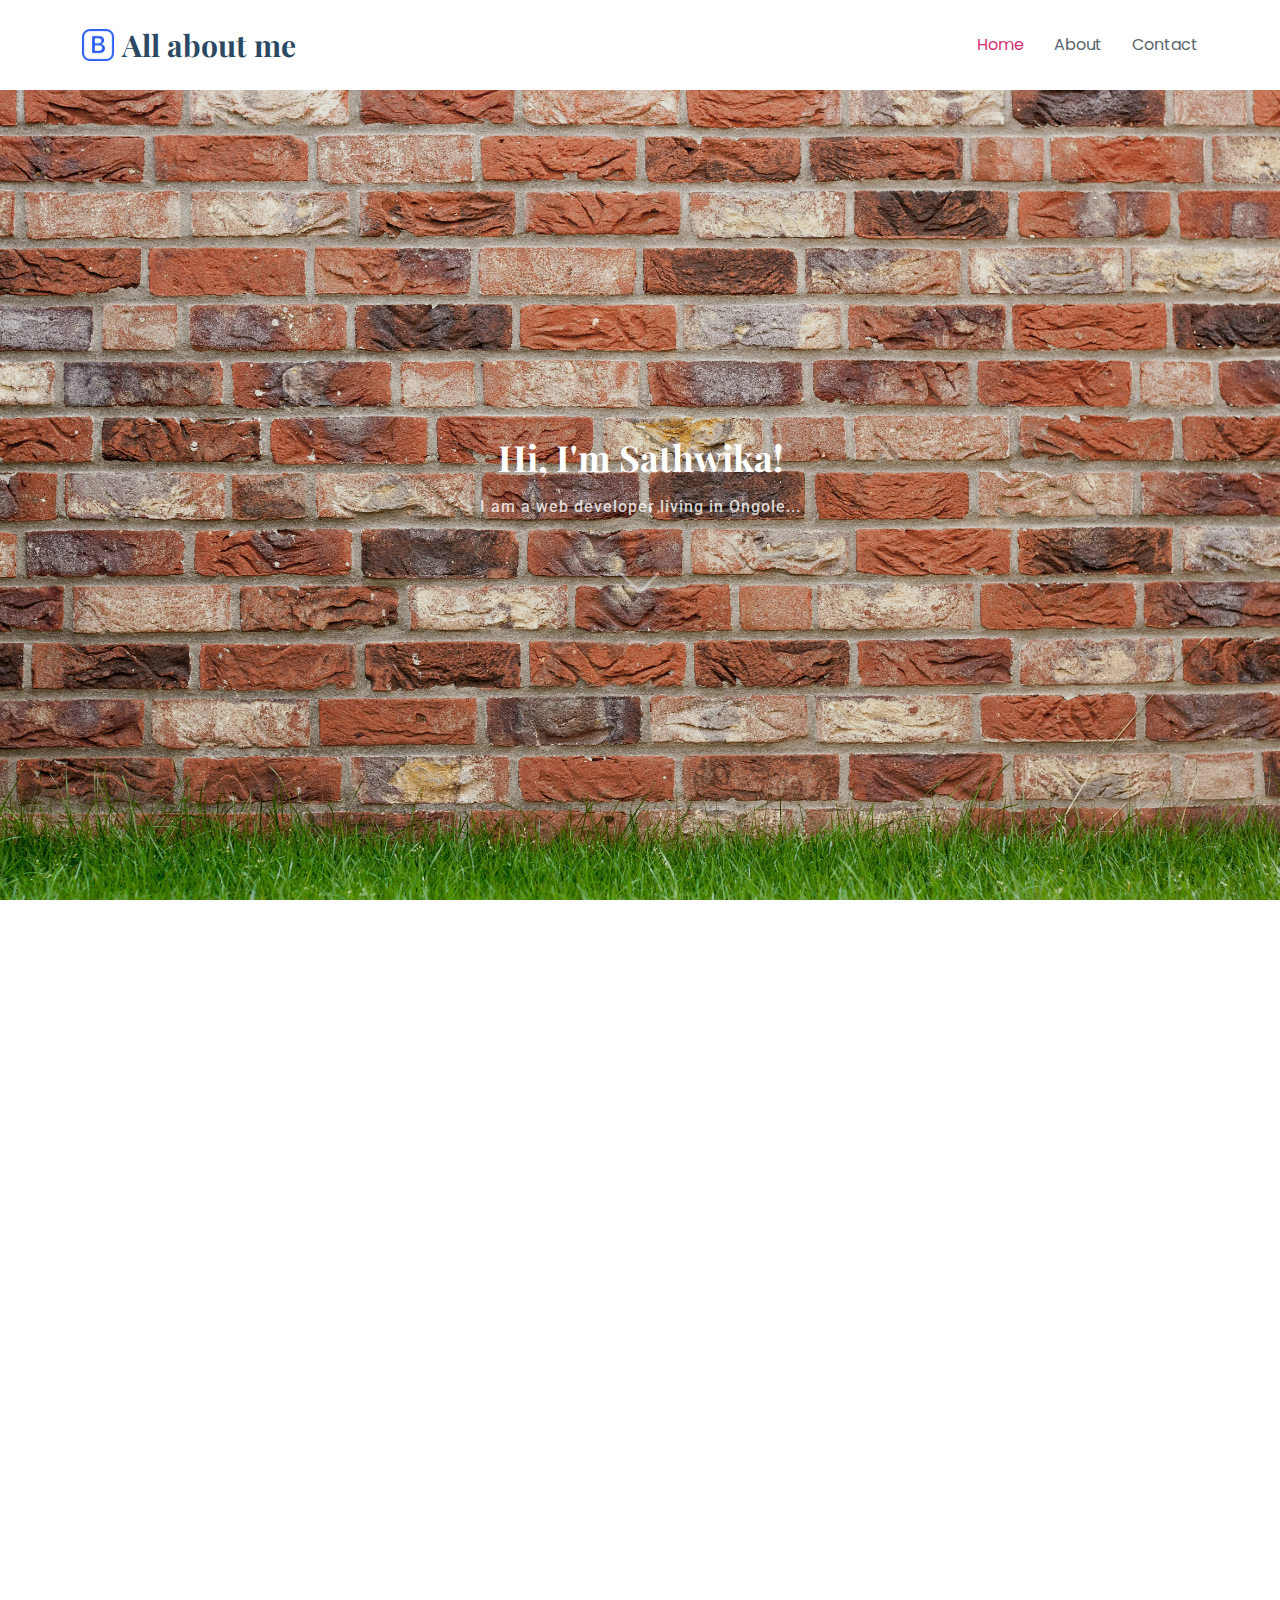
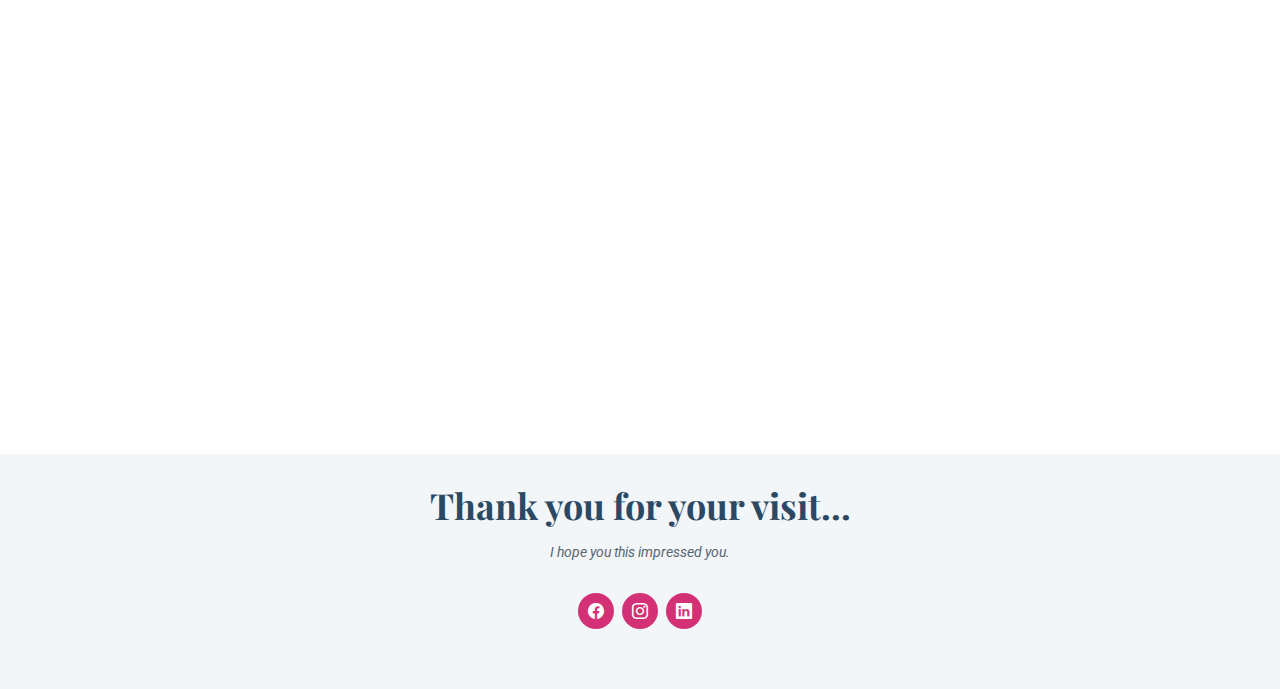
<file: index.html>
<!DOCTYPE html>
<html lang="en">

<head>
  <meta charset="utf-8">
  <meta content="width=device-width, initial-scale=1.0" name="viewport">
  <title>My Resume </title>
  <meta name="description" content="">
  <meta name="keywords" content="">

  <!-- Favicons -->
  <link href="assets/img/favicon.png" rel="icon">
  <link href="assets/img/apple-touch-icon.png" rel="apple-touch-icon">

  <!-- Fonts -->
  <link href="https://fonts.googleapis.com" rel="preconnect">
  <link href="https://fonts.gstatic.com" rel="preconnect" crossorigin>
  <link href="https://fonts.googleapis.com/css2?family=Roboto:ital,wght@0,100;0,300;0,400;0,500;0,700;0,900;1,100;1,300;1,400;1,500;1,700;1,900&family=Poppins:ital,wght@0,100;0,200;0,300;0,400;0,500;0,600;0,700;0,800;0,900;1,100;1,200;1,300;1,400;1,500;1,600;1,700;1,800;1,900&family=Playfair+Display:ital,wght@0,400;0,500;0,600;0,700;0,800;0,900;1,400;1,500;1,600;1,700;1,800;1,900&display=swap" rel="stylesheet">

  <!-- Vendor CSS Files -->
  <link href="assets/vendor/bootstrap/css/bootstrap.min.css" rel="stylesheet">
  <link href="assets/vendor/bootstrap-icons/bootstrap-icons.css" rel="stylesheet">
  <link href="assets/vendor/aos/aos.css" rel="stylesheet">
  <link href="assets/vendor/glightbox/css/glightbox.min.css" rel="stylesheet">
  <link href="assets/vendor/swiper/swiper-bundle.min.css" rel="stylesheet">

  <!-- Main CSS File -->
  <link href="assets/css/main.css" rel="stylesheet">

  
</head>

<body class="index-page">

  <header id="header" class="header d-flex align-items-center sticky-top">
    <div class="container-fluid container-xl position-relative d-flex align-items-center justify-content-between">

      <a href="index.html" class="logo d-flex align-items-center">
        <!-- Uncomment the line below if you also wish to use an image logo -->
        <img src="assets/img/logo.png" alt="">
        <h1 class="sitename">All about me</h1>
      </a>

      <nav id="navmenu" class="navmenu">
        <ul>
          <li><a href="#hero" class="active">Home</a></li>
          <li><a href="#about">About</a></li>
         <!---- <li><a href="#services">Services</a></li>
          <li><a href="#portfolio">Portfolio</a></li>-->
         <!---- <li><a href="#team">Team</a></li>
          <li class="dropdown"><a href="#"><span>Dropdown</span> <i class="bi bi-chevron-down toggle-dropdown"></i></a>
            <ul>
              <li><a href="#">Dropdown 1</a></li>
              <li class="dropdown"><a href="#"><span>Deep Dropdown</span> <i class="bi bi-chevron-down toggle-dropdown"></i></a>
                <ul>
                  <li><a href="#">Deep Dropdown 1</a></li>
                  <li><a href="#">Deep Dropdown 2</a></li>
                  <li><a href="#">Deep Dropdown 3</a></li>
                  <li><a href="#">Deep Dropdown 4</a></li>
                  <li><a href="#">Deep Dropdown 5</a></li>
                </ul>
              </li>
              <li><a href="#">Dropdown 2</a></li>
              <li><a href="#">Dropdown 3</a></li>
              <li><a href="#">Dropdown 4</a></li>
            </ul>
          </li>-->
          <li><a href="#contact">Contact</a></li>
        </ul>
        <i class="mobile-nav-toggle d-xl-none bi bi-list"></i>
      </nav>

    </div>
  </header>

  <main class="main">

    <!-- Hero Section -->
    <section id="hero" class="hero section dark-background">

      <div class="container text-center" data-aos="fade-up" data-aos-delay="100">
        <h2>Hi, I'm Sathwika!</h2>
        <p>I am a web developer living in Ongole...<br></p>
        <a href="#about" class="btn-scroll" title="Scroll Down"><i class="bi bi-chevron-down"></i></a>
      </div>

    </section><!-- /Hero Section -->

    <!-- About Section -->
    <section id="about" class="about section">

      <!-- Section Title -->
      <div class="container section-title" data-aos="fade-up">
        <h2>About</h2>
        <p>"As a Bachelor of Technology student with a passion for designing, I've decided to pursue a career in web designing. With a strong foundation in technology and a keen eye for design, I'm excited to explore the creative possibilities of web design and continually improved my skills in this field."</p>
      </div><!-- End Section Title -->

      <div class="container" data-aos="fade-up" data-aos-delay="100">

        <div class="row gy-4 justify-content-center">
          <div class="col-lg-4">
            <img src="assets/img/passport-photo (2).jpg" class="img-fluid" alt="">
          </div>
          <div class="col-lg-8 content">
            <h2>UI Designer &amp; Web Developer.</h2>
            <p class="fst-italic py-3">
              Enthusiastically anticipating the opportunity to contribute to a dynamic team.
              Excited to leverage my skills and passion for web development in a challenging role.            </p>
            <div class="row">
              <div class="col-lg-6">
                <ul>
                  <li><i class="bi bi-chevron-right"></i> <strong>Birthday:</strong> <span>28 October 2002</span></li>
                 <!---- <li><i class="bi bi-chevron-right"></i> <strong>Website:</strong> <span>www.example.com</span></li>-->
                  <li><i class="bi bi-chevron-right"></i> <strong>Phone:</strong> <span>+91 9390460182</span></li>
                  <li><i class="bi bi-chevron-right"></i> <strong>City:</strong> <span>Ongole, Andhra Pradesh</span></li>
                </ul>
              </div>
              <div class="col-lg-6">
                <ul>
                 <!----<li><i class="bi bi-chevron-right"></i> <strong>Age:</strong> <span>30</span></li>-->
                  <li><i class="bi bi-chevron-right"></i> <strong>Degree:</strong> <span>B Tech</span></li>
                  <li><i class="bi bi-chevron-right"></i> <strong>Email:</strong> <span>sathwikamoraboyina0510@gmail.com</span></li>
                 <!----<li><i class="bi bi-chevron-right"></i> <strong>Freelance:</strong> <span>Available</span></li>-->
                </ul>
              </div>
            </div>
            <p class="py-3">
            
              "Dedicated to delivering exceptional results, I look forward to joining a team that shares my passion for innovation and excellence.
              Thank you for considering my application!"        </p>
          </div>
        </div>

      </div>

    </section><!-- /About Section -->

    <!-- Skills Section -->
    <section id="skills" class="skills section">

      <!-- Section Title -->
      <div class="container section-title" data-aos="fade-up">
        <h2>Skills</h2>
        <p>"Developed foundational skills in web development using HTML5, CSS3, JavaScript, and frameworks like ReactJS and AngularJS.
          Built small-scale projects and contributed to open-source repositories to demonstrate coding skills and problem-solving abilities."
 </p>
      </div><!-- End Section Title -->

      <div class="container" data-aos="fade-up" data-aos-delay="100">

        <div class="row skills-content skills-animation">

          <div class="col-lg-6">

            <div class="progress">
              <span class="skill"><span>HTML</span> <i class="val">100%</i></span>
              <div class="progress-bar-wrap">
                <div class="progress-bar" role="progressbar" aria-valuenow="100" aria-valuemin="0" aria-valuemax="100"></div>
              </div>
            </div><!-- End Skills Item -->

            <div class="progress">
              <span class="skill"><span>CSS</span> <i class="val">80%</i></span>
              <div class="progress-bar-wrap">
                <div class="progress-bar" role="progressbar" aria-valuenow="90" aria-valuemin="0" aria-valuemax="100"></div>
              </div>
            </div><!-- End Skills Item -->

            <div class="progress">
              <span class="skill"><span>JavaScript</span> <i class="val">55%</i></span>
              <div class="progress-bar-wrap">
                <div class="progress-bar" role="progressbar" aria-valuenow="75" aria-valuemin="0" aria-valuemax="100"></div>
              </div>
            </div><!-- End Skills Item -->

          </div>

          <div class="col-lg-6">

            <div class="progress">
              <span class="skill"><span>React JS</span> <i class="val">50%</i></span>
              <div class="progress-bar-wrap">
                <div class="progress-bar" role="progressbar" aria-valuenow="80" aria-valuemin="0" aria-valuemax="100"></div>
              </div>
            </div><!-- End Skills Item -->

            <div class="progress">
              <span class="skill"><span>Java</span> <i class="val">60%</i></span>
              <div class="progress-bar-wrap">
                <div class="progress-bar" role="progressbar" aria-valuenow="90" aria-valuemin="0" aria-valuemax="100"></div>
              </div>
            </div><!-- End Skills Item -->
<!---
            <div class="progress">
              <span class="skill"><span>Photoshop</span> <i class="val">55%</i></span>
              <div class="progress-bar-wrap">
                <div class="progress-bar" role="progressbar" aria-valuenow="55" aria-valuemin="0" aria-valuemax="100"></div>
              </div>
            </div><!-- End Skills Item -->

          </div>

        </div>

      </div>

    </section><!-- /Skills Section -->

    <!-- Resume Section -->
    <section id="resume" class="resume section light-background">

      <!-- Section Title -->
      <div class="container section-title" data-aos="fade-up">
        <h2>Resume</h2>
        <p>“As a Fresher I want to obtain a challenging position in my dream company in order to enhance
          my skills and work towards the overall growth of the organization.”</p>
      </div><!-- End Section Title -->

      <div class="container">

        <div class="row">

          <div class="col-lg-6" data-aos="fade-up" data-aos-delay="100">
            <h3 class="resume-title">Summary</h3>

            <div class="resume-item pb-0">
              <h4>Sathwika Moraboyina</h4>
              <p><em>
                "Creative, innovative, and hard-working web developer with expertise in building cutting-edge web applications.
                Dedicated to delivering high-quality, user-centric solutions that drive business growth and success."</em></p>
              <ul>
                <li>Prakasam,Andhra Pradesh, India</li>
                <li>+91 9390460182</li>
                <li>sathwikamoraboyina0510@gamil.com</li>
              </ul>
            </div><!-- Edn Resume Item -->

            <h3 class="resume-title">Education</h3>
            <div class="resume-item">
              <h4>Bachelor of Technology</h4>
              <h5>2020 - 2024</h5>
              <p><em>PACE Institute of Technology and Sciences, vallur, Praksam, AP</em></p>
              <p>
                With a solid academic background in AIML, I am now poised to transition into web development, where I can harness my technical expertise to design and develop intuitive, user-centric web applications.</p> </div><!-- Edn Resume Item -->

            <div class="resume-item">
              <h4>Intermediate</h4>
              <h5>2018 - 2020</h5>
              <p><em>Sri Saraswathi Junior College, Ongole, AP</em></p>
              <p>
              
With a solid educational background in MPC (Mathematics, Physics, and Chemistry), I achieved a commendable CGPA of 7.0 in my Intermediate studies, showcasing my aptitude for logical thinking, critical analysis, and scientific exploration.</p>
            </div><!-- Edn Resume Item -->

          </div>

          <div class="col-lg-6" data-aos="fade-up" data-aos-delay="200">
            <h3 class="resume-title">Projects</h3>
            <div class="resume-item">
              <h4>DESIGNING AN APPLICATIN FOR AICTE SPECIFYING SOME INFORMATIN
                LIKE APPROVED AND UN-APPROVED INSTITUTIONS ETC..
                </h4>
              <h5> Smart India Hackathon -2022 </h5>
              <p><em>At IIT(BHU), Varanasi,Uttar Pradesh, India </em></p>
              <ul>
                <li>In this project we designed an application which was user friendly and
                  attractive interface, that makes the user’s very easy to use so that their
                  time saved. The major aim of my is to design an application which was
                  easy to use that means even the new user’s can easily understand
                  with taking more time and also it should be more attractive.</li>
                           </ul>
                           

            </div><!-- Edn Resume Item -->

            <div class="resume-item">
              <h4>UBER DATA ANALYSIS USING MACHINE LEARNING
                </h4>
              <h5>Mini- Project-2023</h5>
             <!---- <p><em>Stepping Stone Advertising, New York, NY</em></p>-->
              <ul>
                <li>This Project is focused on Data analytics has helped companies optimize
                  and grow their performance for decades. This project is all about
                  understanding one such data set of uber from New York City and is very
                  component to understand the use of data analytics and visualization. It is
                  generated with the help of ‘R’ programming language using libraries
                  such as ggplot2, lubridate, dplyr and tidyr. Through projects like this, we
                  can gain knowledge of various complex operations performed in data
                  visualization.</li>
              </ul>
            </div><!-- Edn Resume Item -->

          </div>

        </div>

      </div>

    </section><!-- /Resume Section -->

    <!-- Services Section -->
    <section id="Certificates" class="services section">
      <div class="container section-title" data-aos="fade-up">
        <h2>Certificates</h2>
        <h3>Internship Certificate</h3>
<img src="assets/img/internship certificate.jpg" alt="" width="600" height="500">
<h3>SIH Certificate</h3>
<img src="assets/img/SIH Certificate.jpg" alt="" width="600" height="500">

      </div>

    <!-- Contact Section -->
    <section id="contact" class="contact section">

      <!-- Section Title -->
      <div class="container section-title" data-aos="fade-up">
        <h2>Contact</h2>
        <p></p>
      </div><!-- End Section Title -->

      <div class="container" data-aos="fade" data-aos-delay="100">

        <div class="row gy-4">

          <div class="col-lg-4">
            <div class="info-item d-flex" data-aos="fade-up" data-aos-delay="200">
              <i class="bi bi-geo-alt flex-shrink-0"></i>
              <div>
                <h3>Address</h3>
                <p>Ongole, Prakasam dist, Andhra Pradesh, India</p>
              </div>
            </div><!-- End Info Item -->

            <div class="info-item d-flex" data-aos="fade-up" data-aos-delay="300">
              <i class="bi bi-telephone flex-shrink-0"></i>
              <div>
                <h3>Call</h3>
                <p>+919390460182</p>
              </div>
            </div><!-- End Info Item -->

            <div class="info-item d-flex" data-aos="fade-up" data-aos-delay="400">
              <i class="bi bi-envelope flex-shrink-0"></i>
              <div>
                <h3>Email </h3>
                <p>sathwikamoraboyina0510@gamil.com</p>
              </div>
            </div><!-- End Info Item -->

          </div>

          <div class="col-lg-8">
            <form action="forms/contact.php" method="post" class="php-email-form" data-aos="fade-up" data-aos-delay="200">
              <div class="row gy-4">

                <div class="col-md-6">
                  <input type="text" name="name" class="form-control" placeholder="Your Name" required="">
                </div>

                <div class="col-md-6 ">
                  <input type="email" class="form-control" name="email" placeholder="Your Email" required="">
                </div>

                <div class="col-md-12">
                  <input type="text" class="form-control" name="subject" placeholder="Subject" required="">
                </div>

                <div class="col-md-12">
                  <textarea class="form-control" name="message" rows="6" placeholder="Message" required=""></textarea>
                </div>

                <div class="col-md-12 text-center">
                  <div class="loading">Loading</div>
                  <div class="error-message"></div>
                  <div class="sent-message">Your message has been sent. Thank you!</div>

                  <button type="submit">Send Message</button>
                </div>

              </div>
            </form>
          </div><!-- End Contact Form -->

        </div>

      </div>

    </section><!-- /Contact Section -->

  </main>

  <footer id="footer" class="footer light-background">
    <div class="container">
      <h3 class="sitename">Thank you for your visit...</h3>
      <p> I hope you this impressed you.</p>    <div class="social-links d-flex justify-content-center">
        
        <a href="https://www.facebook.com/sanvika.sanu.319"><i class="bi bi-facebook"></i></a>
        <a href="https://www.instagram.com/sathwika_9_10?igsh=dDBzbjRoajBicTdr"><i class="bi bi-instagram"></i></a>
  
        <a href="https://www.linkedin.com/in/sathwika-moraboyina-8237ab267/"><i class="bi bi-linkedin"></i></a>
      </div>
    </div>
  </footer>

  <!-- Scroll Top -->
  <a href="#" id="scroll-top" class="scroll-top d-flex align-items-center justify-content-center"><i class="bi bi-arrow-up-short"></i></a>

  <!-- Preloader -->
  <div id="preloader"></div>

  <!-- Vendor JS Files -->
  <script src="assets/vendor/bootstrap/js/bootstrap.bundle.min.js"></script>
  <script src="assets/vendor/php-email-form/validate.js"></script>
  <script src="assets/vendor/aos/aos.js"></script>
  <script src="assets/vendor/waypoints/noframework.waypoints.js"></script>
  <script src="assets/vendor/glightbox/js/glightbox.min.js"></script>
  <script src="assets/vendor/imagesloaded/imagesloaded.pkgd.min.js"></script>
  <script src="assets/vendor/isotope-layout/isotope.pkgd.min.js"></script>
  <script src="assets/vendor/swiper/swiper-bundle.min.js"></script>

  <!-- Main JS File -->
  <script src="assets/js/main.js"></script>

</body>

</html>
</file>
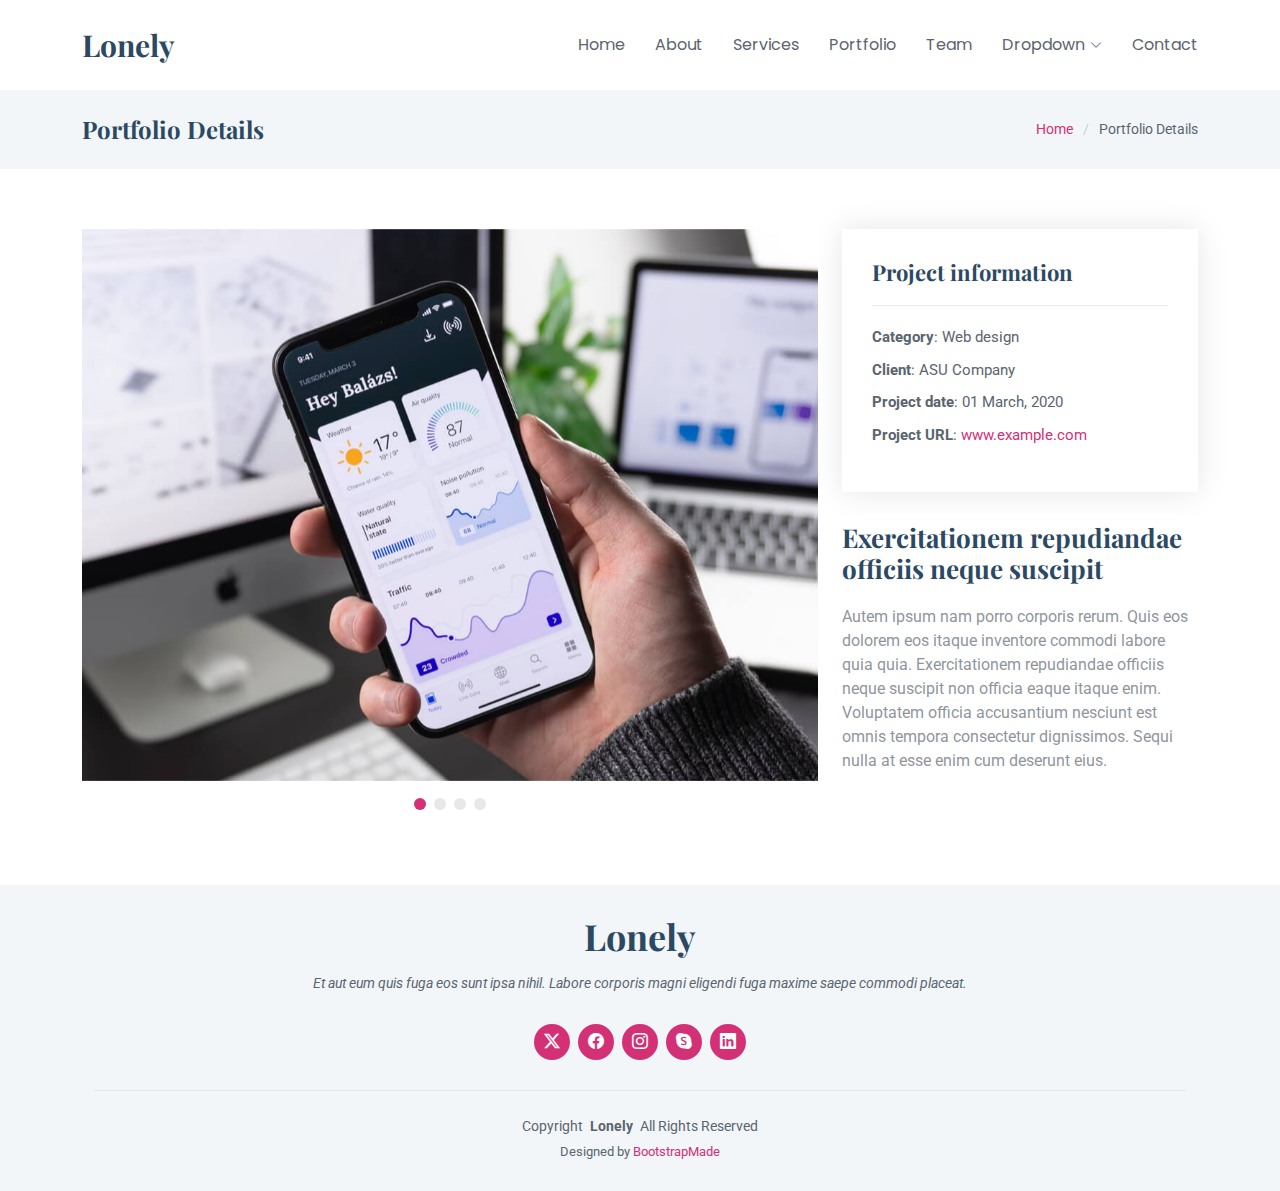
<file: portfolio-details.html>
<!DOCTYPE html>
<html lang="en">

<head>
  <meta charset="utf-8">
  <meta content="width=device-width, initial-scale=1.0" name="viewport">
  <title>Portfolio Details - Lonely Bootstrap Template</title>
  <meta name="description" content="">
  <meta name="keywords" content="">

  <!-- Favicons -->
  <link href="assets/img/favicon.png" rel="icon">
  <link href="assets/img/apple-touch-icon.png" rel="apple-touch-icon">

  <!-- Fonts -->
  <link href="https://fonts.googleapis.com" rel="preconnect">
  <link href="https://fonts.gstatic.com" rel="preconnect" crossorigin>
  <link href="https://fonts.googleapis.com/css2?family=Roboto:ital,wght@0,100;0,300;0,400;0,500;0,700;0,900;1,100;1,300;1,400;1,500;1,700;1,900&family=Poppins:ital,wght@0,100;0,200;0,300;0,400;0,500;0,600;0,700;0,800;0,900;1,100;1,200;1,300;1,400;1,500;1,600;1,700;1,800;1,900&family=Playfair+Display:ital,wght@0,400;0,500;0,600;0,700;0,800;0,900;1,400;1,500;1,600;1,700;1,800;1,900&display=swap" rel="stylesheet">

  <!-- Vendor CSS Files -->
  <link href="assets/vendor/bootstrap/css/bootstrap.min.css" rel="stylesheet">
  <link href="assets/vendor/bootstrap-icons/bootstrap-icons.css" rel="stylesheet">
  <link href="assets/vendor/aos/aos.css" rel="stylesheet">
  <link href="assets/vendor/glightbox/css/glightbox.min.css" rel="stylesheet">
  <link href="assets/vendor/swiper/swiper-bundle.min.css" rel="stylesheet">

  <!-- Main CSS File -->
  <link href="assets/css/main.css" rel="stylesheet">

  <!-- =======================================================
  * Template Name: Lonely
  * Template URL: https://bootstrapmade.com/free-html-bootstrap-template-lonely/
  * Updated: Aug 07 2024 with Bootstrap v5.3.3
  * Author: BootstrapMade.com
  * License: https://bootstrapmade.com/license/
  ======================================================== -->
</head>

<body class="portfolio-details-page">

  <header id="header" class="header d-flex align-items-center sticky-top">
    <div class="container-fluid container-xl position-relative d-flex align-items-center justify-content-between">

      <a href="index.html" class="logo d-flex align-items-center">
        <!-- Uncomment the line below if you also wish to use an image logo -->
        <!-- <img src="assets/img/logo.png" alt=""> -->
        <h1 class="sitename">Lonely</h1>
      </a>

      <nav id="navmenu" class="navmenu">
        <ul>
          <li><a href="#hero">Home</a></li>
          <li><a href="#about">About</a></li>
          <li><a href="#services">Services</a></li>
          <li><a href="#portfolio">Portfolio</a></li>
          <li><a href="#team">Team</a></li>
          <li class="dropdown"><a href="#"><span>Dropdown</span> <i class="bi bi-chevron-down toggle-dropdown"></i></a>
            <ul>
              <li><a href="#">Dropdown 1</a></li>
              <li class="dropdown"><a href="#"><span>Deep Dropdown</span> <i class="bi bi-chevron-down toggle-dropdown"></i></a>
                <ul>
                  <li><a href="#">Deep Dropdown 1</a></li>
                  <li><a href="#">Deep Dropdown 2</a></li>
                  <li><a href="#">Deep Dropdown 3</a></li>
                  <li><a href="#">Deep Dropdown 4</a></li>
                  <li><a href="#">Deep Dropdown 5</a></li>
                </ul>
              </li>
              <li><a href="#">Dropdown 2</a></li>
              <li><a href="#">Dropdown 3</a></li>
              <li><a href="#">Dropdown 4</a></li>
            </ul>
          </li>
          <li><a href="#contact">Contact</a></li>
        </ul>
        <i class="mobile-nav-toggle d-xl-none bi bi-list"></i>
      </nav>

    </div>
  </header>

  <main class="main">

    <!-- Page Title -->
    <div class="page-title light-background">
      <div class="container d-lg-flex justify-content-between align-items-center">
        <h1 class="mb-2 mb-lg-0">Portfolio Details</h1>
        <nav class="breadcrumbs">
          <ol>
            <li><a href="index.html">Home</a></li>
            <li class="current">Portfolio Details</li>
          </ol>
        </nav>
      </div>
    </div><!-- End Page Title -->

    <!-- Portfolio Details Section -->
    <section id="portfolio-details" class="portfolio-details section">

      <div class="container" data-aos="fade-up" data-aos-delay="100">

        <div class="row gy-4">

          <div class="col-lg-8">
            <div class="portfolio-details-slider swiper init-swiper">

              <script type="application/json" class="swiper-config">
                {
                  "loop": true,
                  "speed": 600,
                  "autoplay": {
                    "delay": 5000
                  },
                  "slidesPerView": "auto",
                  "pagination": {
                    "el": ".swiper-pagination",
                    "type": "bullets",
                    "clickable": true
                  }
                }
              </script>

              <div class="swiper-wrapper align-items-center">

                <div class="swiper-slide">
                  <img src="assets/img/portfolio/app-1.jpg" alt="">
                </div>

                <div class="swiper-slide">
                  <img src="assets/img/portfolio/product-1.jpg" alt="">
                </div>

                <div class="swiper-slide">
                  <img src="assets/img/portfolio/branding-1.jpg" alt="">
                </div>

                <div class="swiper-slide">
                  <img src="assets/img/portfolio/books-1.jpg" alt="">
                </div>

              </div>
              <div class="swiper-pagination"></div>
            </div>
          </div>

          <div class="col-lg-4">
            <div class="portfolio-info" data-aos="fade-up" data-aos-delay="200">
              <h3>Project information</h3>
              <ul>
                <li><strong>Category</strong>: Web design</li>
                <li><strong>Client</strong>: ASU Company</li>
                <li><strong>Project date</strong>: 01 March, 2020</li>
                <li><strong>Project URL</strong>: <a href="#">www.example.com</a></li>
              </ul>
            </div>
            <div class="portfolio-description" data-aos="fade-up" data-aos-delay="300">
              <h2>Exercitationem repudiandae officiis neque suscipit</h2>
              <p>
                Autem ipsum nam porro corporis rerum. Quis eos dolorem eos itaque inventore commodi labore quia quia. Exercitationem repudiandae officiis neque suscipit non officia eaque itaque enim. Voluptatem officia accusantium nesciunt est omnis tempora consectetur dignissimos. Sequi nulla at esse enim cum deserunt eius.
              </p>
            </div>
          </div>

        </div>

      </div>

    </section><!-- /Portfolio Details Section -->

  </main>

  <footer id="footer" class="footer light-background">
    <div class="container">
      <h3 class="sitename">Lonely</h3>
      <p>Et aut eum quis fuga eos sunt ipsa nihil. Labore corporis magni eligendi fuga maxime saepe commodi placeat.</p>
      <div class="social-links d-flex justify-content-center">
        <a href=""><i class="bi bi-twitter-x"></i></a>
        <a href=""><i class="bi bi-facebook"></i></a>
        <a href=""><i class="bi bi-instagram"></i></a>
        <a href=""><i class="bi bi-skype"></i></a>
        <a href=""><i class="bi bi-linkedin"></i></a>
      </div>
      <div class="container">
        <div class="copyright">
          <span>Copyright</span> <strong class="px-1 sitename">Lonely</strong> <span>All Rights Reserved</span>
        </div>
        <div class="credits">
          <!-- All the links in the footer should remain intact. -->
          <!-- You can delete the links only if you've purchased the pro version. -->
          <!-- Licensing information: https://bootstrapmade.com/license/ -->
          <!-- Purchase the pro version with working PHP/AJAX contact form: [buy-url] -->
          Designed by <a href="https://bootstrapmade.com/">BootstrapMade</a>
        </div>
      </div>
    </div>
  </footer>

  <!-- Scroll Top -->
  <a href="#" id="scroll-top" class="scroll-top d-flex align-items-center justify-content-center"><i class="bi bi-arrow-up-short"></i></a>

  <!-- Preloader -->
  <div id="preloader"></div>

  <!-- Vendor JS Files -->
  <script src="assets/vendor/bootstrap/js/bootstrap.bundle.min.js"></script>
  <script src="assets/vendor/php-email-form/validate.js"></script>
  <script src="assets/vendor/aos/aos.js"></script>
  <script src="assets/vendor/waypoints/noframework.waypoints.js"></script>
  <script src="assets/vendor/glightbox/js/glightbox.min.js"></script>
  <script src="assets/vendor/imagesloaded/imagesloaded.pkgd.min.js"></script>
  <script src="assets/vendor/isotope-layout/isotope.pkgd.min.js"></script>
  <script src="assets/vendor/swiper/swiper-bundle.min.js"></script>

  <!-- Main JS File -->
  <script src="assets/js/main.js"></script>

</body>

</html>
</file>
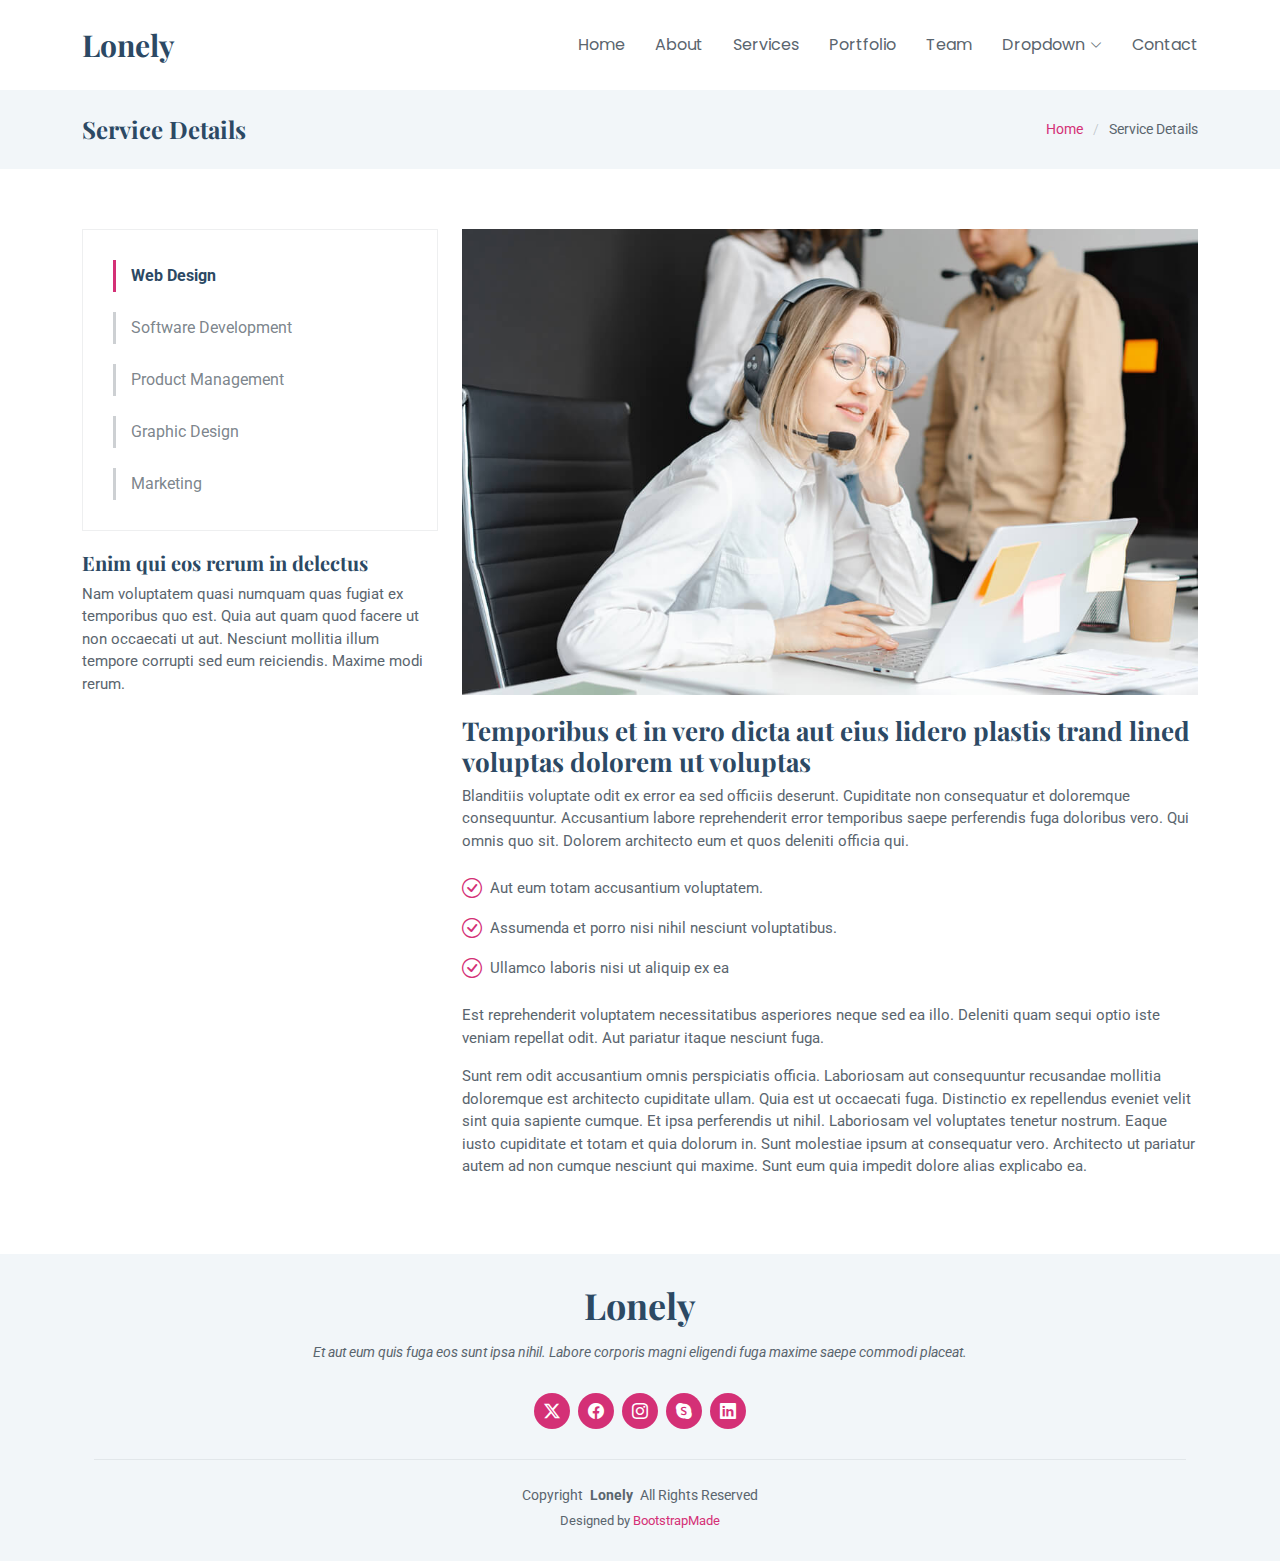
<file: service-details.html>
<!DOCTYPE html>
<html lang="en">

<head>
  <meta charset="utf-8">
  <meta content="width=device-width, initial-scale=1.0" name="viewport">
  <title>Service Details - Lonely Bootstrap Template</title>
  <meta name="description" content="">
  <meta name="keywords" content="">

  <!-- Favicons -->
  <link href="assets/img/favicon.png" rel="icon">
  <link href="assets/img/apple-touch-icon.png" rel="apple-touch-icon">

  <!-- Fonts -->
  <link href="https://fonts.googleapis.com" rel="preconnect">
  <link href="https://fonts.gstatic.com" rel="preconnect" crossorigin>
  <link href="https://fonts.googleapis.com/css2?family=Roboto:ital,wght@0,100;0,300;0,400;0,500;0,700;0,900;1,100;1,300;1,400;1,500;1,700;1,900&family=Poppins:ital,wght@0,100;0,200;0,300;0,400;0,500;0,600;0,700;0,800;0,900;1,100;1,200;1,300;1,400;1,500;1,600;1,700;1,800;1,900&family=Playfair+Display:ital,wght@0,400;0,500;0,600;0,700;0,800;0,900;1,400;1,500;1,600;1,700;1,800;1,900&display=swap" rel="stylesheet">

  <!-- Vendor CSS Files -->
  <link href="assets/vendor/bootstrap/css/bootstrap.min.css" rel="stylesheet">
  <link href="assets/vendor/bootstrap-icons/bootstrap-icons.css" rel="stylesheet">
  <link href="assets/vendor/aos/aos.css" rel="stylesheet">
  <link href="assets/vendor/glightbox/css/glightbox.min.css" rel="stylesheet">
  <link href="assets/vendor/swiper/swiper-bundle.min.css" rel="stylesheet">

  <!-- Main CSS File -->
  <link href="assets/css/main.css" rel="stylesheet">

  <!-- =======================================================
  * Template Name: Lonely
  * Template URL: https://bootstrapmade.com/free-html-bootstrap-template-lonely/
  * Updated: Aug 07 2024 with Bootstrap v5.3.3
  * Author: BootstrapMade.com
  * License: https://bootstrapmade.com/license/
  ======================================================== -->
</head>

<body class="service-details-page">

  <header id="header" class="header d-flex align-items-center sticky-top">
    <div class="container-fluid container-xl position-relative d-flex align-items-center justify-content-between">

      <a href="index.html" class="logo d-flex align-items-center">
        <!-- Uncomment the line below if you also wish to use an image logo -->
        <!-- <img src="assets/img/logo.png" alt=""> -->
        <h1 class="sitename">Lonely</h1>
      </a>

      <nav id="navmenu" class="navmenu">
        <ul>
          <li><a href="#hero">Home</a></li>
          <li><a href="#about">About</a></li>
          <li><a href="#services">Services</a></li>
          <li><a href="#portfolio">Portfolio</a></li>
          <li><a href="#team">Team</a></li>
          <li class="dropdown"><a href="#"><span>Dropdown</span> <i class="bi bi-chevron-down toggle-dropdown"></i></a>
            <ul>
              <li><a href="#">Dropdown 1</a></li>
              <li class="dropdown"><a href="#"><span>Deep Dropdown</span> <i class="bi bi-chevron-down toggle-dropdown"></i></a>
                <ul>
                  <li><a href="#">Deep Dropdown 1</a></li>
                  <li><a href="#">Deep Dropdown 2</a></li>
                  <li><a href="#">Deep Dropdown 3</a></li>
                  <li><a href="#">Deep Dropdown 4</a></li>
                  <li><a href="#">Deep Dropdown 5</a></li>
                </ul>
              </li>
              <li><a href="#">Dropdown 2</a></li>
              <li><a href="#">Dropdown 3</a></li>
              <li><a href="#">Dropdown 4</a></li>
            </ul>
          </li>
          <li><a href="#contact">Contact</a></li>
        </ul>
        <i class="mobile-nav-toggle d-xl-none bi bi-list"></i>
      </nav>

    </div>
  </header>

  <main class="main">

    <!-- Page Title -->
    <div class="page-title light-background">
      <div class="container d-lg-flex justify-content-between align-items-center">
        <h1 class="mb-2 mb-lg-0">Service Details</h1>
        <nav class="breadcrumbs">
          <ol>
            <li><a href="index.html">Home</a></li>
            <li class="current">Service Details</li>
          </ol>
        </nav>
      </div>
    </div><!-- End Page Title -->

    <!-- Service Details Section -->
    <section id="service-details" class="service-details section">

      <div class="container">

        <div class="row gy-4">

          <div class="col-lg-4" data-aos="fade-up" data-aos-delay="100">
            <div class="services-list">
              <a href="#" class="active">Web Design</a>
              <a href="#">Software Development</a>
              <a href="#">Product Management</a>
              <a href="#">Graphic Design</a>
              <a href="#">Marketing</a>
            </div>

            <h4>Enim qui eos rerum in delectus</h4>
            <p>Nam voluptatem quasi numquam quas fugiat ex temporibus quo est. Quia aut quam quod facere ut non occaecati ut aut. Nesciunt mollitia illum tempore corrupti sed eum reiciendis. Maxime modi rerum.</p>
          </div>

          <div class="col-lg-8" data-aos="fade-up" data-aos-delay="200">
            <img src="assets/img/services.jpg" alt="" class="img-fluid services-img">
            <h3>Temporibus et in vero dicta aut eius lidero plastis trand lined voluptas dolorem ut voluptas</h3>
            <p>
              Blanditiis voluptate odit ex error ea sed officiis deserunt. Cupiditate non consequatur et doloremque consequuntur. Accusantium labore reprehenderit error temporibus saepe perferendis fuga doloribus vero. Qui omnis quo sit. Dolorem architecto eum et quos deleniti officia qui.
            </p>
            <ul>
              <li><i class="bi bi-check-circle"></i> <span>Aut eum totam accusantium voluptatem.</span></li>
              <li><i class="bi bi-check-circle"></i> <span>Assumenda et porro nisi nihil nesciunt voluptatibus.</span></li>
              <li><i class="bi bi-check-circle"></i> <span>Ullamco laboris nisi ut aliquip ex ea</span></li>
            </ul>
            <p>
              Est reprehenderit voluptatem necessitatibus asperiores neque sed ea illo. Deleniti quam sequi optio iste veniam repellat odit. Aut pariatur itaque nesciunt fuga.
            </p>
            <p>
              Sunt rem odit accusantium omnis perspiciatis officia. Laboriosam aut consequuntur recusandae mollitia doloremque est architecto cupiditate ullam. Quia est ut occaecati fuga. Distinctio ex repellendus eveniet velit sint quia sapiente cumque. Et ipsa perferendis ut nihil. Laboriosam vel voluptates tenetur nostrum. Eaque iusto cupiditate et totam et quia dolorum in. Sunt molestiae ipsum at consequatur vero. Architecto ut pariatur autem ad non cumque nesciunt qui maxime. Sunt eum quia impedit dolore alias explicabo ea.
            </p>
          </div>

        </div>

      </div>

    </section><!-- /Service Details Section -->

  </main>

  <footer id="footer" class="footer light-background">
    <div class="container">
      <h3 class="sitename">Lonely</h3>
      <p>Et aut eum quis fuga eos sunt ipsa nihil. Labore corporis magni eligendi fuga maxime saepe commodi placeat.</p>
      <div class="social-links d-flex justify-content-center">
        <a href=""><i class="bi bi-twitter-x"></i></a>
        <a href=""><i class="bi bi-facebook"></i></a>
        <a href=""><i class="bi bi-instagram"></i></a>
        <a href=""><i class="bi bi-skype"></i></a>
        <a href=""><i class="bi bi-linkedin"></i></a>
      </div>
      <div class="container">
        <div class="copyright">
          <span>Copyright</span> <strong class="px-1 sitename">Lonely</strong> <span>All Rights Reserved</span>
        </div>
        <div class="credits">
          <!-- All the links in the footer should remain intact. -->
          <!-- You can delete the links only if you've purchased the pro version. -->
          <!-- Licensing information: https://bootstrapmade.com/license/ -->
          <!-- Purchase the pro version with working PHP/AJAX contact form: [buy-url] -->
          Designed by <a href="https://bootstrapmade.com/">BootstrapMade</a>
        </div>
      </div>
    </div>
  </footer>

  <!-- Scroll Top -->
  <a href="#" id="scroll-top" class="scroll-top d-flex align-items-center justify-content-center"><i class="bi bi-arrow-up-short"></i></a>

  <!-- Preloader -->
  <div id="preloader"></div>

  <!-- Vendor JS Files -->
  <script src="assets/vendor/bootstrap/js/bootstrap.bundle.min.js"></script>
  <script src="assets/vendor/php-email-form/validate.js"></script>
  <script src="assets/vendor/aos/aos.js"></script>
  <script src="assets/vendor/waypoints/noframework.waypoints.js"></script>
  <script src="assets/vendor/glightbox/js/glightbox.min.js"></script>
  <script src="assets/vendor/imagesloaded/imagesloaded.pkgd.min.js"></script>
  <script src="assets/vendor/isotope-layout/isotope.pkgd.min.js"></script>
  <script src="assets/vendor/swiper/swiper-bundle.min.js"></script>

  <!-- Main JS File -->
  <script src="assets/js/main.js"></script>

</body>

</html>
</file>
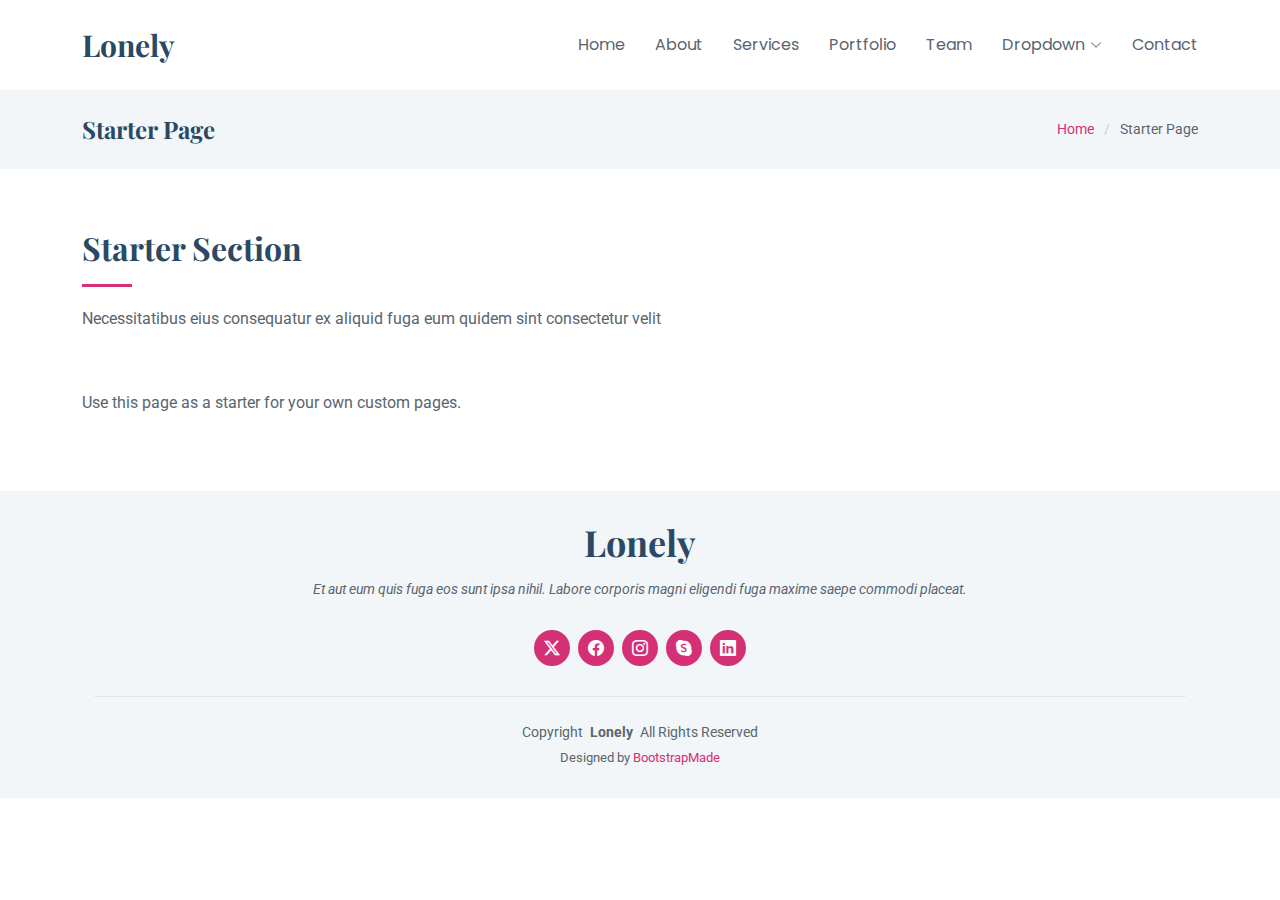
<file: starter-page.html>
<!DOCTYPE html>
<html lang="en">

<head>
  <meta charset="utf-8">
  <meta content="width=device-width, initial-scale=1.0" name="viewport">
  <title>Starter Page - My resume</title>
  <meta name="description" content="">
  <meta name="keywords" content="">

  <!-- Favicons -->
  <link href="assets/img/favicon.png" rel="icon">
  <link href="assets/img/apple-touch-icon.png" rel="apple-touch-icon">

  <!-- Fonts -->
  <link href="https://fonts.googleapis.com" rel="preconnect">
  <link href="https://fonts.gstatic.com" rel="preconnect" crossorigin>
  <link href="https://fonts.googleapis.com/css2?family=Roboto:ital,wght@0,100;0,300;0,400;0,500;0,700;0,900;1,100;1,300;1,400;1,500;1,700;1,900&family=Poppins:ital,wght@0,100;0,200;0,300;0,400;0,500;0,600;0,700;0,800;0,900;1,100;1,200;1,300;1,400;1,500;1,600;1,700;1,800;1,900&family=Playfair+Display:ital,wght@0,400;0,500;0,600;0,700;0,800;0,900;1,400;1,500;1,600;1,700;1,800;1,900&display=swap" rel="stylesheet">

  <!-- Vendor CSS Files -->
  <link href="assets/vendor/bootstrap/css/bootstrap.min.css" rel="stylesheet">
  <link href="assets/vendor/bootstrap-icons/bootstrap-icons.css" rel="stylesheet">
  <link href="assets/vendor/aos/aos.css" rel="stylesheet">
  <link href="assets/vendor/glightbox/css/glightbox.min.css" rel="stylesheet">
  <link href="assets/vendor/swiper/swiper-bundle.min.css" rel="stylesheet">

  <!-- Main CSS File -->
  <link href="assets/css/main.css" rel="stylesheet">

  <!-- =======================================================
  * Template Name: Lonely
  * Template URL: https://bootstrapmade.com/free-html-bootstrap-template-lonely/
  * Updated: Aug 07 2024 with Bootstrap v5.3.3
  * Author: BootstrapMade.com
  * License: https://bootstrapmade.com/license/
  ======================================================== -->
</head>

<body class="starter-page-page">

  <header id="header" class="header d-flex align-items-center sticky-top">
    <div class="container-fluid container-xl position-relative d-flex align-items-center justify-content-between">

      <a href="index.html" class="logo d-flex align-items-center">
        <!-- Uncomment the line below if you also wish to use an image logo -->
        <!-- <img src="assets/img/logo.png" alt=""> -->
        <h1 class="sitename">Lonely</h1>
      </a>

      <nav id="navmenu" class="navmenu">
        <ul>
          <li><a href="#hero">Home</a></li>
          <li><a href="#about">About</a></li>
          <li><a href="#services">Services</a></li>
          <li><a href="#portfolio">Portfolio</a></li>
          <li><a href="#team">Team</a></li>
          <li class="dropdown"><a href="#"><span>Dropdown</span> <i class="bi bi-chevron-down toggle-dropdown"></i></a>
            <ul>
              <li><a href="#">Dropdown 1</a></li>
              <li class="dropdown"><a href="#"><span>Deep Dropdown</span> <i class="bi bi-chevron-down toggle-dropdown"></i></a>
                <ul>
                  <li><a href="#">Deep Dropdown 1</a></li>
                  <li><a href="#">Deep Dropdown 2</a></li>
                  <li><a href="#">Deep Dropdown 3</a></li>
                  <li><a href="#">Deep Dropdown 4</a></li>
                  <li><a href="#">Deep Dropdown 5</a></li>
                </ul>
              </li>
              <li><a href="#">Dropdown 2</a></li>
              <li><a href="#">Dropdown 3</a></li>
              <li><a href="#">Dropdown 4</a></li>
            </ul>
          </li>
          <li><a href="#contact">Contact</a></li>
        </ul>
        <i class="mobile-nav-toggle d-xl-none bi bi-list"></i>
      </nav>

    </div>
  </header>

  <main class="main">

    <!-- Page Title -->
    <div class="page-title light-background">
      <div class="container d-lg-flex justify-content-between align-items-center">
        <h1 class="mb-2 mb-lg-0">Starter Page</h1>
        <nav class="breadcrumbs">
          <ol>
            <li><a href="index.html">Home</a></li>
            <li class="current">Starter Page</li>
          </ol>
        </nav>
      </div>
    </div><!-- End Page Title -->

    <!-- Starter Section Section -->
    <section id="starter-section" class="starter-section section">

      <!-- Section Title -->
      <div class="container section-title" data-aos="fade-up">
        <h2>Starter Section</h2>
        <p>Necessitatibus eius consequatur ex aliquid fuga eum quidem sint consectetur velit</p>
      </div><!-- End Section Title -->

      <div class="container" data-aos="fade-up">
        <p>Use this page as a starter for your own custom pages.</p>
      </div>

    </section><!-- /Starter Section Section -->

  </main>

  <footer id="footer" class="footer light-background">
    <div class="container">
      <h3 class="sitename">Lonely</h3>
      <p>Et aut eum quis fuga eos sunt ipsa nihil. Labore corporis magni eligendi fuga maxime saepe commodi placeat.</p>
      <div class="social-links d-flex justify-content-center">
        <a href=""><i class="bi bi-twitter-x"></i></a>
        <a href=""><i class="bi bi-facebook"></i></a>
        <a href=""><i class="bi bi-instagram"></i></a>
        <a href=""><i class="bi bi-skype"></i></a>
        <a href=""><i class="bi bi-linkedin"></i></a>
      </div>
      <div class="container">
        <div class="copyright">
          <span>Copyright</span> <strong class="px-1 sitename">Lonely</strong> <span>All Rights Reserved</span>
        </div>
        <div class="credits">
          <!-- All the links in the footer should remain intact. -->
          <!-- You can delete the links only if you've purchased the pro version. -->
          <!-- Licensing information: https://bootstrapmade.com/license/ -->
          <!-- Purchase the pro version with working PHP/AJAX contact form: [buy-url] -->
          Designed by <a href="https://bootstrapmade.com/">BootstrapMade</a>
        </div>
      </div>
    </div>
  </footer>

  <!-- Scroll Top -->
  <a href="#" id="scroll-top" class="scroll-top d-flex align-items-center justify-content-center"><i class="bi bi-arrow-up-short"></i></a>

  <!-- Preloader -->
  <div id="preloader"></div>

  <!-- Vendor JS Files -->
  <script src="assets/vendor/bootstrap/js/bootstrap.bundle.min.js"></script>
  <script src="assets/vendor/php-email-form/validate.js"></script>
  <script src="assets/vendor/aos/aos.js"></script>
  <script src="assets/vendor/waypoints/noframework.waypoints.js"></script>
  <script src="assets/vendor/glightbox/js/glightbox.min.js"></script>
  <script src="assets/vendor/imagesloaded/imagesloaded.pkgd.min.js"></script>
  <script src="assets/vendor/isotope-layout/isotope.pkgd.min.js"></script>
  <script src="assets/vendor/swiper/swiper-bundle.min.js"></script>

  <!-- Main JS File -->
  <script src="assets/js/main.js"></script>

</body>

</html>
</file>
<file: assets/css/main.css>
/**
* Template Name: Lonely
* Template URL: https://bootstrapmade.com/free-html-bootstrap-template-lonely/
* Updated: Aug 07 2024 with Bootstrap v5.3.3
* Author: BootstrapMade.com
* License: https://bootstrapmade.com/license/
*/

/*--------------------------------------------------------------
# Font & Color Variables
# Help: https://bootstrapmade.com/color-system/
--------------------------------------------------------------*/
/* Fonts */
:root {
  --default-font: "Roboto",  system-ui, -apple-system, "Segoe UI", Roboto, "Helvetica Neue", Arial, "Noto Sans", "Liberation Sans", sans-serif, "Apple Color Emoji", "Segoe UI Emoji", "Segoe UI Symbol", "Noto Color Emoji";
  --heading-font: "Playfair Display",  sans-serif;
  --nav-font: "Poppins",  sans-serif;
}

/* Global Colors - The following color variables are used throughout the website. Updating them here will change the color scheme of the entire website */
:root { 
  --background-color: #ffffff; /* Background color for the entire website, including individual sections */
  --default-color: #5a656e; /* Default color used for the majority of the text content across the entire website */
  --heading-color: #2c4964; /* Color for headings, subheadings and title throughout the website */
  --accent-color: #d43076; /* Accent color that represents your brand on the website. It's used for buttons, links, and other elements that need to stand out */
  --surface-color: #ffffff; /* The surface color is used as a background of boxed elements within sections, such as cards, icon boxes, or other elements that require a visual separation from the global background. */
  --contrast-color: #ffffff; /* Contrast color for text, ensuring readability against backgrounds of accent, heading, or default colors. */
}

/* Nav Menu Colors - The following color variables are used specifically for the navigation menu. They are separate from the global colors to allow for more customization options */
:root {
  --nav-color: #5a656e;  /* The default color of the main navmenu links */
  --nav-hover-color: #d43076; /* Applied to main navmenu links when they are hovered over or active */
  --nav-mobile-background-color: #ffffff; /* Used as the background color for mobile navigation menu */
  --nav-dropdown-background-color: #ffffff; /* Used as the background color for dropdown items that appear when hovering over primary navigation items */
  --nav-dropdown-color: #5a656e; /* Used for navigation links of the dropdown items in the navigation menu. */
  --nav-dropdown-hover-color: #d43076; /* Similar to --nav-hover-color, this color is applied to dropdown navigation links when they are hovered over. */
}

/* Color Presets - These classes override global colors when applied to any section or element, providing reuse of the sam color scheme. */

.light-background {
  --background-color: #f2f6f9;
  --surface-color: #ffffff;
}

.dark-background {
  --background-color: #060606;
  --default-color: #ffffff;
  --heading-color: #ffffff;
  --surface-color: #252525;
  --contrast-color: #ffffff;
}

/* Smooth scroll */
:root {
  scroll-behavior: smooth;
}

/*--------------------------------------------------------------
# General Styling & Shared Classes
--------------------------------------------------------------*/
body {
  color: var(--default-color);
  background-color: var(--background-color);
  font-family: var(--default-font);
}

a {
  color: var(--accent-color);
  text-decoration: none;
  transition: 0.3s;
}

a:hover {
  color: color-mix(in srgb, var(--accent-color), transparent 25%);
  text-decoration: none;
}

h1,
h2,
h3,
h4,
h5,
h6 {
  color: var(--heading-color);
  font-family: var(--heading-font);
}

/* PHP Email Form Messages
------------------------------*/
.php-email-form .error-message {
  display: none;
  background: #df1529;
  color: #ffffff;
  text-align: left;
  padding: 15px;
  margin-bottom: 24px;
  font-weight: 600;
}

.php-email-form .sent-message {
  display: none;
  color: #ffffff;
  background: #059652;
  text-align: center;
  padding: 15px;
  margin-bottom: 24px;
  font-weight: 600;
}

.php-email-form .loading {
  display: none;
  background: var(--surface-color);
  text-align: center;
  padding: 15px;
  margin-bottom: 24px;
}

.php-email-form .loading:before {
  content: "";
  display: inline-block;
  border-radius: 50%;
  width: 24px;
  height: 24px;
  margin: 0 10px -6px 0;
  border: 3px solid var(--accent-color);
  border-top-color: var(--surface-color);
  animation: php-email-form-loading 1s linear infinite;
}

@keyframes php-email-form-loading {
  0% {
    transform: rotate(0deg);
  }

  100% {
    transform: rotate(360deg);
  }
}

/*--------------------------------------------------------------
# Global Header
--------------------------------------------------------------*/
.header {
  color: var(--default-color);
  background-color: var(--background-color);
  padding: 15px 0;
  transition: all 0.5s;
  z-index: 997;
}

.header .logo {
  line-height: 1;
}

.header .logo img {
  max-height: 32px;
  margin-right: 8px;
}

.header .logo h1 {
  font-size: 30px;
  margin: 0;
  font-weight: 700;
  color: var(--heading-color);
}

.scrolled .header {
  box-shadow: 0px 0 18px rgba(0, 0, 0, 0.1);
}

/*--------------------------------------------------------------
# Navigation Menu
--------------------------------------------------------------*/
/* Navmenu - Desktop */
@media (min-width: 1200px) {
  .navmenu {
    padding: 0;
  }

  .navmenu ul {
    margin: 0;
    padding: 0;
    display: flex;
    list-style: none;
    align-items: center;
  }

  .navmenu li {
    position: relative;
  }

  .navmenu a,
  .navmenu a:focus {
    color: var(--nav-color);
    padding: 18px 15px;
    font-size: 16px;
    font-family: var(--nav-font);
    font-weight: 400;
    display: flex;
    align-items: center;
    justify-content: space-between;
    white-space: nowrap;
    transition: 0.3s;
  }

  .navmenu a i,
  .navmenu a:focus i {
    font-size: 12px;
    line-height: 0;
    margin-left: 5px;
    transition: 0.3s;
  }

  .navmenu li:last-child a {
    padding-right: 0;
  }

  .navmenu li:hover>a,
  .navmenu .active,
  .navmenu .active:focus {
    color: var(--nav-hover-color);
  }

  .navmenu .dropdown ul {
    margin: 0;
    padding: 10px 0;
    background: var(--nav-dropdown-background-color);
    display: block;
    position: absolute;
    visibility: hidden;
    left: 14px;
    top: 130%;
    opacity: 0;
    transition: 0.3s;
    border-radius: 4px;
    z-index: 99;
    box-shadow: 0px 0px 30px rgba(0, 0, 0, 0.1);
  }

  .navmenu .dropdown ul li {
    min-width: 200px;
  }

  .navmenu .dropdown ul a {
    padding: 10px 20px;
    font-size: 15px;
    text-transform: none;
    color: var(--nav-dropdown-color);
  }

  .navmenu .dropdown ul a i {
    font-size: 12px;
  }

  .navmenu .dropdown ul a:hover,
  .navmenu .dropdown ul .active:hover,
  .navmenu .dropdown ul li:hover>a {
    color: var(--nav-dropdown-hover-color);
  }

  .navmenu .dropdown:hover>ul {
    opacity: 1;
    top: 100%;
    visibility: visible;
  }

  .navmenu .dropdown .dropdown ul {
    top: 0;
    left: -90%;
    visibility: hidden;
  }

  .navmenu .dropdown .dropdown:hover>ul {
    opacity: 1;
    top: 0;
    left: -100%;
    visibility: visible;
  }
}

/* Navmenu - Mobile */
@media (max-width: 1199px) {
  .mobile-nav-toggle {
    color: var(--nav-color);
    font-size: 28px;
    line-height: 0;
    margin-right: 10px;
    cursor: pointer;
    transition: color 0.3s;
  }

  .navmenu {
    padding: 0;
    z-index: 9997;
  }

  .navmenu ul {
    display: none;
    list-style: none;
    position: absolute;
    inset: 60px 20px 20px 20px;
    padding: 10px 0;
    margin: 0;
    border-radius: 6px;
    background-color: var(--nav-mobile-background-color);
    overflow-y: auto;
    transition: 0.3s;
    z-index: 9998;
    box-shadow: 0px 0px 30px rgba(0, 0, 0, 0.1);
  }

  .navmenu a,
  .navmenu a:focus {
    color: var(--nav-dropdown-color);
    padding: 10px 20px;
    font-family: var(--nav-font);
    font-size: 17px;
    font-weight: 500;
    display: flex;
    align-items: center;
    justify-content: space-between;
    white-space: nowrap;
    transition: 0.3s;
  }

  .navmenu a i,
  .navmenu a:focus i {
    font-size: 12px;
    line-height: 0;
    margin-left: 5px;
    width: 30px;
    height: 30px;
    display: flex;
    align-items: center;
    justify-content: center;
    border-radius: 50%;
    transition: 0.3s;
    background-color: color-mix(in srgb, var(--accent-color), transparent 90%);
  }

  .navmenu a i:hover,
  .navmenu a:focus i:hover {
    background-color: var(--accent-color);
    color: var(--contrast-color);
  }

  .navmenu a:hover,
  .navmenu .active,
  .navmenu .active:focus {
    color: var(--nav-dropdown-hover-color);
  }

  .navmenu .active i,
  .navmenu .active:focus i {
    background-color: var(--accent-color);
    color: var(--contrast-color);
    transform: rotate(180deg);
  }

  .navmenu .dropdown ul {
    position: static;
    display: none;
    z-index: 99;
    padding: 10px 0;
    margin: 10px 20px;
    background-color: var(--nav-dropdown-background-color);
    border: 1px solid color-mix(in srgb, var(--default-color), transparent 90%);
    box-shadow: none;
    transition: all 0.5s ease-in-out;
  }

  .navmenu .dropdown ul ul {
    background-color: rgba(33, 37, 41, 0.1);
  }

  .navmenu .dropdown>.dropdown-active {
    display: block;
    background-color: rgba(33, 37, 41, 0.03);
  }

  .mobile-nav-active {
    overflow: hidden;
  }

  .mobile-nav-active .mobile-nav-toggle {
    color: #fff;
    position: absolute;
    font-size: 32px;
    top: 15px;
    right: 15px;
    margin-right: 0;
    z-index: 9999;
  }

  .mobile-nav-active .navmenu {
    position: fixed;
    overflow: hidden;
    inset: 0;
    background: rgba(33, 37, 41, 0.8);
    transition: 0.3s;
  }

  .mobile-nav-active .navmenu>ul {
    display: block;
  }
}

/*--------------------------------------------------------------
# Global Footer
--------------------------------------------------------------*/
.footer {
  color: var(--default-color);
  background-color: var(--background-color);
  font-size: 14px;
  text-align: center;
  padding: 30px 0;
  position: relative;
}

.footer h3 {
  font-size: 36px;
  font-weight: 700;
  position: relative;
  padding: 0;
  margin: 0 0 15px 0;
}

.footer p {
  font-size: 15;
  font-style: italic;
  padding: 0;
  margin: 0 0 30px 0;
}

.footer .social-links {
  margin: 0 0 30px 0;
}

.footer .social-links a {
  font-size: 16px;
  display: flex;
  align-items: center;
  justify-content: center;
  background: var(--accent-color);
  color: var(--contrast-color);
  line-height: 1;
  margin: 0 4px;
  border-radius: 50%;
  text-align: center;
  width: 36px;
  height: 36px;
  transition: 0.3s;
}

.footer .social-links a:hover {
  background: color-mix(in srgb, var(--accent-color), transparent 20%);
  text-decoration: none;
}

.footer .copyright {
  padding-top: 25px;
  border-top: 1px solid color-mix(in srgb, var(--default-color), transparent 90%);
}

.footer .credits {
  font-size: 13px;
  padding-top: 5px;
}

/*--------------------------------------------------------------
# Preloader
--------------------------------------------------------------*/
#preloader {
  position: fixed;
  inset: 0;
  z-index: 999999;
  overflow: hidden;
  background: var(--background-color);
  transition: all 0.6s ease-out;
}

#preloader:before {
  content: "";
  position: fixed;
  top: calc(50% - 30px);
  left: calc(50% - 30px);
  border: 6px solid #ffffff;
  border-color: var(--accent-color) transparent var(--accent-color) transparent;
  border-radius: 50%;
  width: 60px;
  height: 60px;
  animation: animate-preloader 1.5s linear infinite;
}

@keyframes animate-preloader {
  0% {
    transform: rotate(0deg);
  }

  100% {
    transform: rotate(360deg);
  }
}

/*--------------------------------------------------------------
# Scroll Top Button
--------------------------------------------------------------*/
.scroll-top {
  position: fixed;
  visibility: hidden;
  opacity: 0;
  right: 15px;
  bottom: 15px;
  z-index: 99999;
  background-color: var(--accent-color);
  width: 40px;
  height: 40px;
  border-radius: 4px;
  transition: all 0.4s;
}

.scroll-top i {
  font-size: 24px;
  color: var(--contrast-color);
  line-height: 0;
}

.scroll-top:hover {
  background-color: color-mix(in srgb, var(--accent-color), transparent 20%);
  color: var(--contrast-color);
}

.scroll-top.active {
  visibility: visible;
  opacity: 1;
}

/*--------------------------------------------------------------
# Disable aos animation delay on mobile devices
--------------------------------------------------------------*/
@media screen and (max-width: 768px) {
  [data-aos-delay] {
    transition-delay: 0 !important;
  }
}

/*--------------------------------------------------------------
# Global Page Titles & Breadcrumbs
--------------------------------------------------------------*/
.page-title {
  color: var(--default-color);
  background-color: var(--background-color);
  padding: 25px 0;
  position: relative;
}

.page-title h1 {
  font-size: 24px;
  font-weight: 700;
}

.page-title .breadcrumbs ol {
  display: flex;
  flex-wrap: wrap;
  list-style: none;
  padding: 0;
  margin: 0;
  font-size: 14px;
  font-weight: 400;
}

.page-title .breadcrumbs ol li+li {
  padding-left: 10px;
}

.page-title .breadcrumbs ol li+li::before {
  content: "/";
  display: inline-block;
  padding-right: 10px;
  color: color-mix(in srgb, var(--default-color), transparent 70%);
}

/*--------------------------------------------------------------
# Global Sections
--------------------------------------------------------------*/
section,
.section {
  color: var(--default-color);
  background-color: var(--background-color);
  padding: 60px 0;
  scroll-margin-top: 90px;
  overflow: clip;
}

@media (max-width: 1199px) {

  section,
  .section {
    scroll-margin-top: 66px;
  }
}

/*--------------------------------------------------------------
# Global Section Titles
--------------------------------------------------------------*/
.section-title {
  padding-bottom: 60px;
  position: relative;
}

.section-title h2 {
  font-size: 32px;
  font-weight: 700;
  margin-bottom: 20px;
  padding-bottom: 20px;
  position: relative;
}

.section-title h2:after {
  content: "";
  position: absolute;
  display: block;
  width: 50px;
  height: 3px;
  background: var(--accent-color);
  left: 0;
  right: 0;
  bottom: 0;
}

.section-title p {
  margin-bottom: 0;
}

/*--------------------------------------------------------------
# Hero Section
--------------------------------------------------------------*/
.hero {
   background: url(../img/hero-bg.jpg) top center no-repeat;

  background-size: cover;
  width: 100%;
  min-height: 90vh;
  position: relative;
  padding: 120px 0 60px 0;
  display: flex;
  align-items: center;
  justify-content: center;
}

.hero:before {
  content: "";
  background: color-mix(in srgb, var(--background-color), transparent 90%);
  position: absolute;
  inset: 0;
  z-index: 2;
}

.hero img {
  position: absolute;
  inset: 0;
  display: block;
  width: 100%;
  height: 100%;
  object-fit: cover;
  z-index: 1;
}

.hero .container {
  position: relative;
  z-index: 3;
}

.hero h2 {
  margin: 0;
  font-size: 36px;
  font-weight: 700;
  line-height: 56px;
}

.hero p {
  color: color-mix(in srgb, var(--default-color), transparent 20%);
  margin: 10px 0 0 0;
  font-size: 16px;
  font-weight: 500;
  letter-spacing: 1px;
}

@media (max-width: 640px) {
  .hero h1 {
    font-size: 30px;
    line-height: 36px;
  }
}

.hero .btn-scroll {
  transition: 0.4s;
  color: color-mix(in srgb, var(--default-color), transparent 60%);
  display: block;
  margin-top: 30px;
  animation: btn-up-down 1s ease-in-out infinite alternate-reverse both;
}

.hero .btn-scroll i {
  font-size: 48px;
}

.hero .btn-scroll:hover {
  color: var(--accent-color);
}

@keyframes btn-up-down {
  0% {
    transform: translateY(5px);
  }

  100% {
    transform: translateY(-5px);
  }
}

/*--------------------------------------------------------------
# About Section
--------------------------------------------------------------*/
.about .content h2 {
  font-weight: 700;
  font-size: 24px;
}

.about .content ul {
  list-style: none;
  padding: 0;
}

.about .content ul li {
  margin-bottom: 20px;
  display: flex;
  align-items: center;
}

.about .content ul strong {
  margin-right: 10px;
}

.about .content ul i {
  font-size: 16px;
  margin-right: 5px;
  color: var(--accent-color);
  line-height: 0;
}

/*--------------------------------------------------------------
# Skills Section
--------------------------------------------------------------*/
.skills .progress {
  height: 60px;
  display: block;
  background: none;
  border-radius: 0;
}

.skills .progress .skill {
  color: var(--heading-color);
  padding: 0;
  margin: 0 0 6px 0;
  text-transform: uppercase;
  display: block;
  font-weight: 600;
  font-family: var(--heading-font);
}

.skills .progress .skill .val {
  float: right;
  font-style: normal;
}

.skills .progress-bar-wrap {
  background: color-mix(in srgb, var(--default-color), transparent 90%);
  height: 10px;
}

.skills .progress-bar {
  width: 1px;
  height: 10px;
  transition: 0.9s;
  background-color: var(--accent-color);
}

/*--------------------------------------------------------------
# Resume Section
--------------------------------------------------------------*/
.resume .resume-title {
  color: var(--heading-color);
  font-size: 26px;
  font-weight: 700;
  margin-top: 20px;
  margin-bottom: 20px;
}

.resume .resume-item {
  padding: 0 0 20px 20px;
  margin-top: -2px;
  border-left: 2px solid var(--accent-color);
  position: relative;
}

.resume .resume-item h4 {
  line-height: 18px;
  font-size: 18px;
  font-weight: 600;
  text-transform: uppercase;
  color: color-mix(in srgb, var(--default-color), transparent 20%);
  margin-bottom: 10px;
}

.resume .resume-item h5 {
  font-size: 16px;
  padding: 5px 15px;
  display: inline-block;
  font-weight: 600;
  margin-bottom: 10px;
}

.resume .resume-item ul {
  padding-left: 20px;
}

.resume .resume-item ul li {
  padding-bottom: 10px;
}

.resume .resume-item:last-child {
  padding-bottom: 0;
}

.resume .resume-item::before {
  content: "";
  position: absolute;
  width: 16px;
  height: 16px;
  border-radius: 50px;
  left: -9px;
  top: 0;
  background: var(--background-color);
  border: 2px solid var(--accent-color);
}

/*--------------------------------------------------------------
# Services Section
--------------------------------------------------------------*/
.services .service-item {
  background-color: var(--surface-color);
  box-shadow: 0px 0 25px 0 rgba(0, 0, 0, 0.1);
  padding: 50px 30px;
  transition: all 0.3s ease-in-out;
  height: 100%;
  position: relative;
  z-index: 1;
}

.services .service-item:before {
  content: "";
  position: absolute;
  background: var(--accent-color);
  inset: 100% 0 0 0;
  transition: all 0.3s;
  z-index: -1;
}

.services .service-item .icon {
  margin-bottom: 10px;
}

.services .service-item .icon i {
  color: var(--accent-color);
  font-size: 36px;
  transition: ease-in-out 0.3s;
}

.services .service-item h4 {
  font-weight: 700;
  margin-bottom: 15px;
  font-size: 20px;
}

.services .service-item h4 a {
  color: var(--heading-color);
  transition: ease-in-out 0.3s;
}

.services .service-item p {
  line-height: 24px;
  font-size: 14px;
  margin-bottom: 0;
  transition: ease-in-out 0.3s;
}

.services .service-item:hover h4 a,
.services .service-item:hover .icon i,
.services .service-item:hover p {
  color: var(--contrast-color);
}

.services .service-item:hover:before {
  background: var(--accent-color);
  inset: 0;
  border-radius: 0px;
}

/*--------------------------------------------------------------
# Portfolio Section
--------------------------------------------------------------*/
.portfolio .portfolio-filters {
  padding: 0;
  margin: 0 auto 20px auto;
  list-style: none;
  text-align: center;
}

.portfolio .portfolio-filters li {
  background-color: var(--surface-color);
  cursor: pointer;
  display: inline-block;
  padding: 8px 20px 10px 20px;
  margin: 0 2px;
  font-size: 15px;
  font-weight: 500;
  line-height: 1;
  margin-bottom: 5px;
  border-radius: 50px;
  transition: all 0.3s ease-in-out;
}

.portfolio .portfolio-filters li:hover,
.portfolio .portfolio-filters li.filter-active {
  color: var(--contrast-color);
  background-color: var(--accent-color);
}

.portfolio .portfolio-filters li:first-child {
  margin-left: 0;
}

.portfolio .portfolio-filters li:last-child {
  margin-right: 0;
}

@media (max-width: 575px) {
  .portfolio .portfolio-filters li {
    font-size: 14px;
    margin: 0 0 10px 0;
  }
}

.portfolio .portfolio-item {
  position: relative;
  overflow: hidden;
}

.portfolio .portfolio-item .portfolio-info {
  opacity: 0;
  position: absolute;
  left: 12px;
  right: 12px;
  bottom: -100%;
  z-index: 3;
  transition: all ease-in-out 0.5s;
  background: color-mix(in srgb, var(--surface-color), transparent 10%);
  padding: 15px;
}

.portfolio .portfolio-item .portfolio-info h4 {
  font-size: 18px;
  font-weight: 600;
  padding-right: 50px;
}

.portfolio .portfolio-item .portfolio-info p {
  color: color-mix(in srgb, var(--default-color), transparent 30%);
  font-size: 14px;
  margin-bottom: 0;
  padding-right: 50px;
}

.portfolio .portfolio-item .portfolio-info .preview-link,
.portfolio .portfolio-item .portfolio-info .details-link {
  position: absolute;
  right: 50px;
  font-size: 24px;
  top: calc(50% - 14px);
  color: color-mix(in srgb, var(--default-color), transparent 30%);
  transition: 0.3s;
  line-height: 0;
}

.portfolio .portfolio-item .portfolio-info .preview-link:hover,
.portfolio .portfolio-item .portfolio-info .details-link:hover {
  color: var(--accent-color);
}

.portfolio .portfolio-item .portfolio-info .details-link {
  right: 14px;
  font-size: 28px;
}

.portfolio .portfolio-item:hover .portfolio-info {
  opacity: 1;
  bottom: 0;
}

/*--------------------------------------------------------------
# Testimonials Section
--------------------------------------------------------------*/
.testimonials .testimonials-carousel,
.testimonials .testimonials-slider {
  overflow: hidden;
}

.testimonials .testimonial-item {
  box-sizing: content-box;
  min-height: 320px;
}

.testimonials .testimonial-item .testimonial-img {
  width: 90px;
  border-radius: 50%;
  margin: -40px 0 0 40px;
  position: relative;
  z-index: 2;
  border: 6px solid var(--background-color);
}

.testimonials .testimonial-item h3 {
  font-size: 18px;
  font-weight: bold;
  margin: 10px 0 5px 45px;
}

.testimonials .testimonial-item h4 {
  font-size: 14px;
  color: color-mix(in srgb, var(--default-color), transparent 20%);
  margin: 0 0 0 45px;
}

.testimonials .testimonial-item .quote-icon-left,
.testimonials .testimonial-item .quote-icon-right {
  color: color-mix(in srgb, var(--accent-color), transparent 50%);
  font-size: 26px;
  line-height: 0;
}

.testimonials .testimonial-item .quote-icon-left {
  display: inline-block;
  left: -5px;
  position: relative;
}

.testimonials .testimonial-item .quote-icon-right {
  display: inline-block;
  right: -5px;
  position: relative;
  top: 10px;
  transform: scale(-1, -1);
}

.testimonials .testimonial-item p {
  font-style: italic;
  margin: 0 15px 0 15px;
  padding: 20px 20px 60px 20px;
  background: color-mix(in srgb, var(--default-color), transparent 97%);
  position: relative;
  border-radius: 6px;
  position: relative;
  z-index: 1;
}

.testimonials .swiper-wrapper {
  height: auto;
}

.testimonials .swiper-pagination {
  margin-top: 20px;
  position: relative;
}

.testimonials .swiper-pagination .swiper-pagination-bullet {
  width: 12px;
  height: 12px;
  background-color: var(--background-color);
  opacity: 1;
  border: 1px solid var(--accent-color);
}

.testimonials .swiper-pagination .swiper-pagination-bullet-active {
  background-color: var(--accent-color);
}

/*--------------------------------------------------------------
# Contact Section
--------------------------------------------------------------*/
.contact .info-item+.info-item {
  margin-top: 40px;
}

.contact .info-item i {
  color: var(--accent-color);
  background: color-mix(in srgb, var(--accent-color), transparent 92%);
  font-size: 20px;
  width: 44px;
  height: 44px;
  display: flex;
  justify-content: center;
  align-items: center;
  border-radius: 50px;
  transition: all 0.3s ease-in-out;
  margin-right: 15px;
}

.contact .info-item h3 {
  padding: 0;
  font-size: 18px;
  font-weight: 700;
  margin-bottom: 5px;
}

.contact .info-item p {
  padding: 0;
  margin-bottom: 0;
  font-size: 14px;
}

.contact .info-item:hover i {
  background: var(--accent-color);
  color: var(--contrast-color);
}

.contact .php-email-form {
  height: 100%;
}

.contact .php-email-form input[type=text],
.contact .php-email-form input[type=email],
.contact .php-email-form textarea {
  font-size: 14px;
  padding: 10px 15px;
  box-shadow: none;
  border-radius: 0;
  color: var(--default-color);
  background-color: color-mix(in srgb, var(--background-color), transparent 50%);
  border-color: color-mix(in srgb, var(--default-color), transparent 80%);
}

.contact .php-email-form input[type=text]:focus,
.contact .php-email-form input[type=email]:focus,
.contact .php-email-form textarea:focus {
  border-color: var(--accent-color);
}

.contact .php-email-form input[type=text]::placeholder,
.contact .php-email-form input[type=email]::placeholder,
.contact .php-email-form textarea::placeholder {
  color: color-mix(in srgb, var(--default-color), transparent 70%);
}

.contact .php-email-form button[type=submit] {
  color: var(--contrast-color);
  background: var(--accent-color);
  border: 0;
  padding: 10px 30px;
  transition: 0.4s;
  border-radius: 50px;
}

.contact .php-email-form button[type=submit]:hover {
  background: color-mix(in srgb, var(--accent-color), transparent 25%);
}

/*--------------------------------------------------------------
# Portfolio Details Section
--------------------------------------------------------------*/
.portfolio-details .portfolio-details-slider img {
  width: 100%;
}

.portfolio-details .portfolio-details-slider .swiper-pagination {
  margin-top: 20px;
  position: relative;
}

.portfolio-details .portfolio-details-slider .swiper-pagination .swiper-pagination-bullet {
  width: 12px;
  height: 12px;
  background-color: color-mix(in srgb, var(--default-color), transparent 85%);
  opacity: 1;
}

.portfolio-details .portfolio-details-slider .swiper-pagination .swiper-pagination-bullet-active {
  background-color: var(--accent-color);
}

.portfolio-details .portfolio-info {
  background-color: var(--surface-color);
  padding: 30px;
  box-shadow: 0px 0 30px rgba(0, 0, 0, 0.1);
}

.portfolio-details .portfolio-info h3 {
  font-size: 22px;
  font-weight: 700;
  margin-bottom: 20px;
  padding-bottom: 20px;
  border-bottom: 1px solid color-mix(in srgb, var(--default-color), transparent 85%);
}

.portfolio-details .portfolio-info ul {
  list-style: none;
  padding: 0;
  font-size: 15px;
}

.portfolio-details .portfolio-info ul li+li {
  margin-top: 10px;
}

.portfolio-details .portfolio-description {
  padding-top: 30px;
}

.portfolio-details .portfolio-description h2 {
  font-size: 26px;
  font-weight: 700;
  margin-bottom: 20px;
}

.portfolio-details .portfolio-description p {
  padding: 0;
  color: color-mix(in srgb, var(--default-color), transparent 30%);
}

/*--------------------------------------------------------------
# Service Details Section
--------------------------------------------------------------*/
.service-details .services-list {
  background-color: var(--surface-color);
  padding: 10px 30px;
  border: 1px solid color-mix(in srgb, var(--default-color), transparent 90%);
  margin-bottom: 20px;
}

.service-details .services-list a {
  display: block;
  line-height: 1;
  padding: 8px 0 8px 15px;
  border-left: 3px solid color-mix(in srgb, var(--default-color), transparent 70%);
  margin: 20px 0;
  color: color-mix(in srgb, var(--default-color), transparent 20%);
  transition: 0.3s;
}

.service-details .services-list a.active {
  color: var(--heading-color);
  font-weight: 700;
  border-color: var(--accent-color);
}

.service-details .services-list a:hover {
  border-color: var(--accent-color);
}

.service-details .services-img {
  margin-bottom: 20px;
}

.service-details h3 {
  font-size: 26px;
  font-weight: 700;
}

.service-details h4 {
  font-size: 20px;
  font-weight: 700;
}

.service-details p {
  font-size: 15px;
}

.service-details ul {
  list-style: none;
  padding: 0;
  font-size: 15px;
}

.service-details ul li {
  padding: 5px 0;
  display: flex;
  align-items: center;
}

.service-details ul i {
  font-size: 20px;
  margin-right: 8px;
  color: var(--accent-color);
}

/*--------------------------------------------------------------
# Starter Section Section
--------------------------------------------------------------*/
.starter-section {
  /* Add your styles here */
}
</file>
